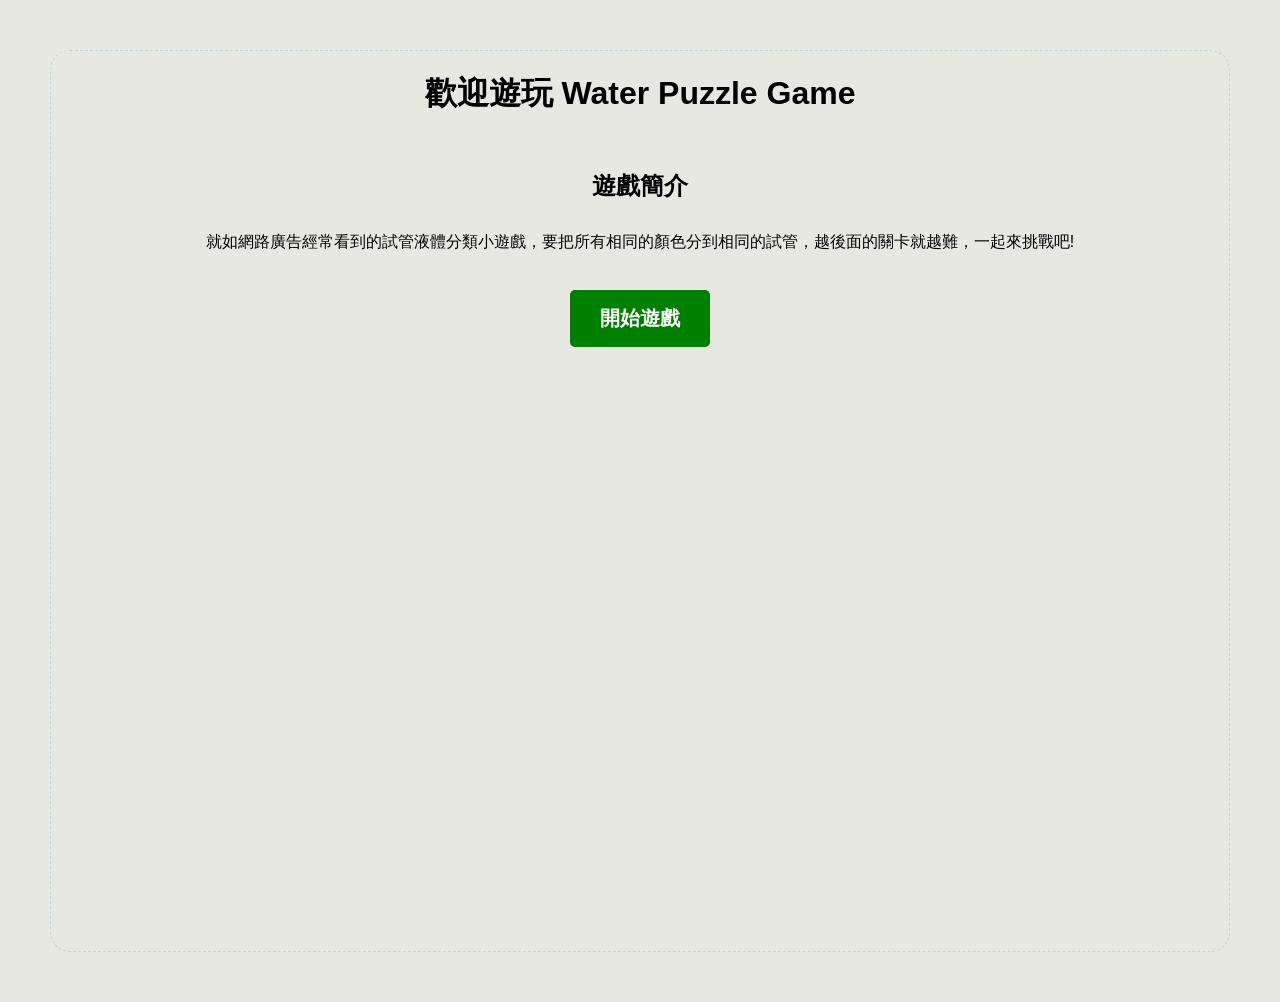
<file: index.html>
<!DOCTYPE html>
<html lang="en">
    <head>
        <meta charset="UTF-8">
        <meta name="viewport" content="width=device-width, initial-scale=1.0">
        <title>Water Puzzle Homepage</title>
        <link rel="stylesheet" href="style.css">
        <script src="waterpuzzle.js"></script>
        <link rel="icon" href="img/tube.jpg" type="image/png">
    </head>
    <body>
        <h1>歡迎遊玩 Water Puzzle Game</h1>
        <h4>遊戲簡介</h4>
        <h6>就如網路廣告經常看到的試管液體分類小遊戲，要把所有相同的顏色分到相同的試管，越後面的關卡就越難，一起來挑戰吧!</h6>
        <a href="WaterPuzzle.html" class="playbutton">開始遊戲</a>
    </body>
</html>
</file>
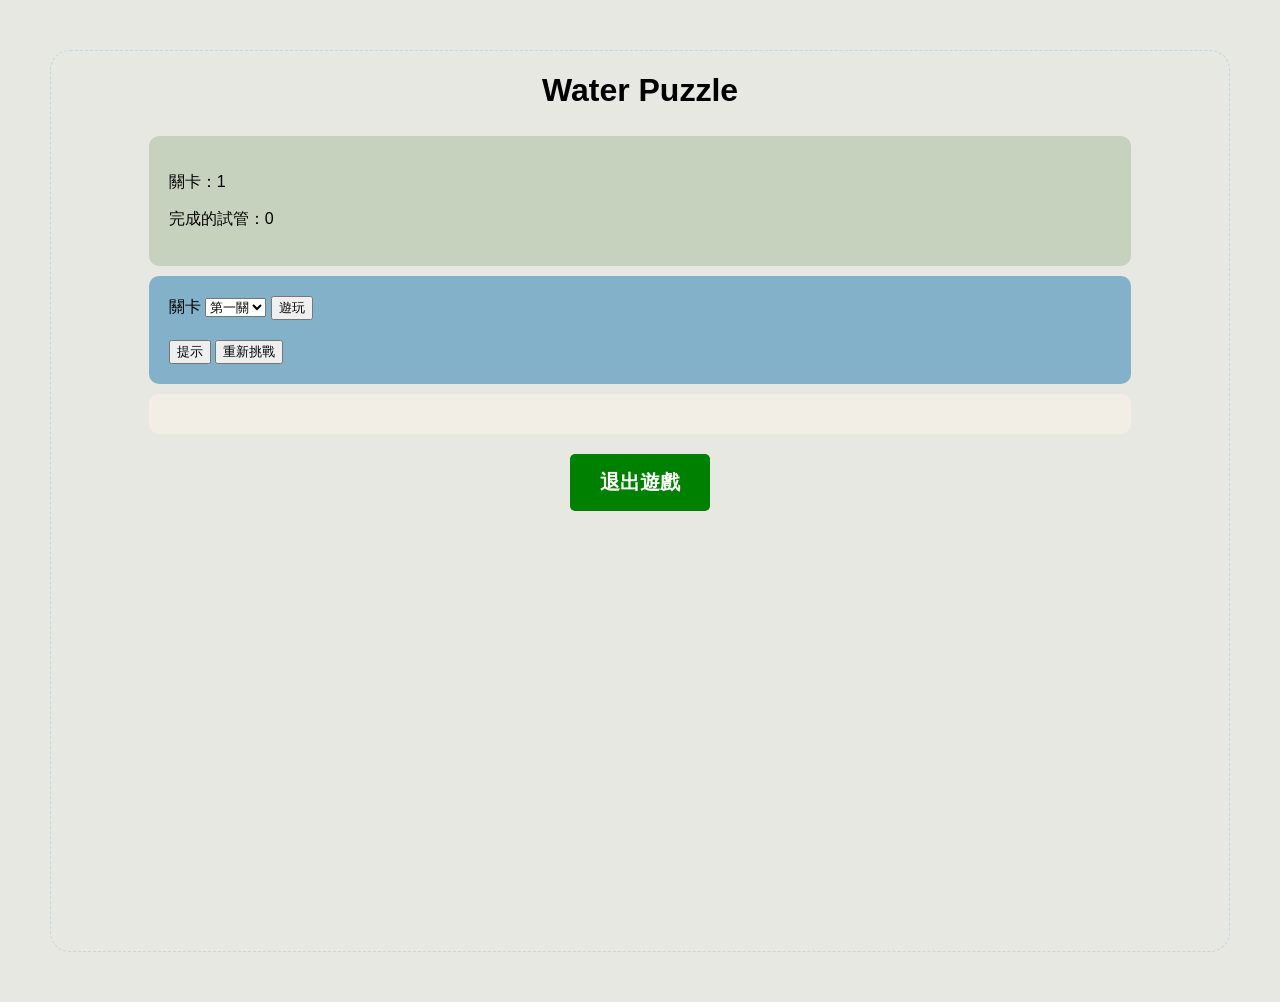
<file: WaterPuzzle.html>
<!DOCTYPE html>
<html lang="en">
<head>
    <meta charset="UTF-8">
    <meta name="viewport" content="width=device-width, initial-scale=1.0">
    <title>Water Puzzle Game</title>
    <link rel="stylesheet" href="style.css">
    <script defer src="waterpuzzle.js"></script>
</head>
<body>
    <h1>Water Puzzle</h1>
    <div id="game-info" class="game-area">
        <p>關卡：<span id=level-count>1</span></p>
        <p>完成的試管：<span id="completed-tubes-count">0</span></p>
    </div>
    <div id="controls" class="game-area">
        <label for="level-select">關卡</label>
        <select id="level-select">
          <option value="1">第一關</option>
          <option value="2">第二關</option>
          <option value="3">第三關</option>
          <option value="4">第四關</option>
          <option value="5">第五關</option>
          <option value="6">第六關</option>
          <option value="7">第七關</option>
          <option value="8">第八關</option>
          <option value="9">第九關</option>
          <option value="10">第十關</option>
        </select>
        <button id="play-button">遊玩</button>
      
        <div style="margin-top: 20px;">
          <button id="hint-button">提示</button>
          <button id="restart-button">重新挑戰</button>
        </div>
      </div>
      
    <div id="game-container" class="game-area">
    </div>
    <a href="index.html" class="playbutton" onclick="return confirmExit()">退出遊戲</a>
</body>
</html>
</file>
<file: style.css>
body {
    background-color: #E8E8E3;
    font-family: Arial, Helvetica, sans-serif;
    display: flex;
    flex-direction: column;
    align-items: center;
    justify-content: flex-start;
    height: 100vh;
    border: 1px dashed #C7D6D8;
    border-radius: 20px;
    margin: 50px;
}

.game-area {
    width: 80%;
    border-radius: 10px;
    padding: 20px;
    margin: 5px;
}

#game-info {
    background-color: #C6D2BE;
    font-family: 'Lucida Sans', 'Lucida Sans Regular', 'Lucida Grande', 'Lucida Sans Unicode', Geneva, Verdana, sans-serif;
}

#controls {
    background-color: #83B1C9;
}

#game-container {
    background-color: #F2EEE5;
    display: flex;
    flex-wrap: wrap;
    justify-content: center;
    margin-bottom: 20px;
}

.tube {
    width: 50px;
    height: 200px;
    border: 2px solid black;
    border-top: 0px;
    border-radius: 0 0 10px 10px;
    margin: 10px;
    display: flex;
    flex-direction: column-reverse;
    overflow: hidden;
    margin-top: 20px;
    transition: transform 0.3s ease, box-shadow 0.3s ease;
    cursor: pointer;
}

.tube:hover {
    box-shadow: 0 0 10px rgba(0, 0, 0, 0.3);
}

.water {
    width: 100%;
}

.tube.selected {
    border-color: red;
    box-shadow: 0 0 10px rgba(255, 0, 0, 0.5);
    transform: translateY(-20px);
}

h4 {
    text-align: center;
    font-size: 24px;
    font-weight: bold;
    margin-bottom: 20px;
}

h6 {
    text-align: center;
    font-size: 16px;
    font-weight: normal;
    margin-top: 10px;
}

.playbutton {
    display: inline-block;
    padding: 15px 30px;
    background-color: green;
    color: white;
    font-size: 20px;
    font-weight: bold;
    text-align: center;
    text-decoration: none;
    border-radius: 5px;
    transition: background-color 0.3s ease;
    cursor: pointer;
}

.tube.hint {
    animation: hint-blink 1s ease-in-out;
    border: 3px solid gold;
}

@keyframes hint-blink {
    0% { opacity: 1; }
    50% { opacity: 0.3; }
    100% { opacity: 1; }
}
</file>
